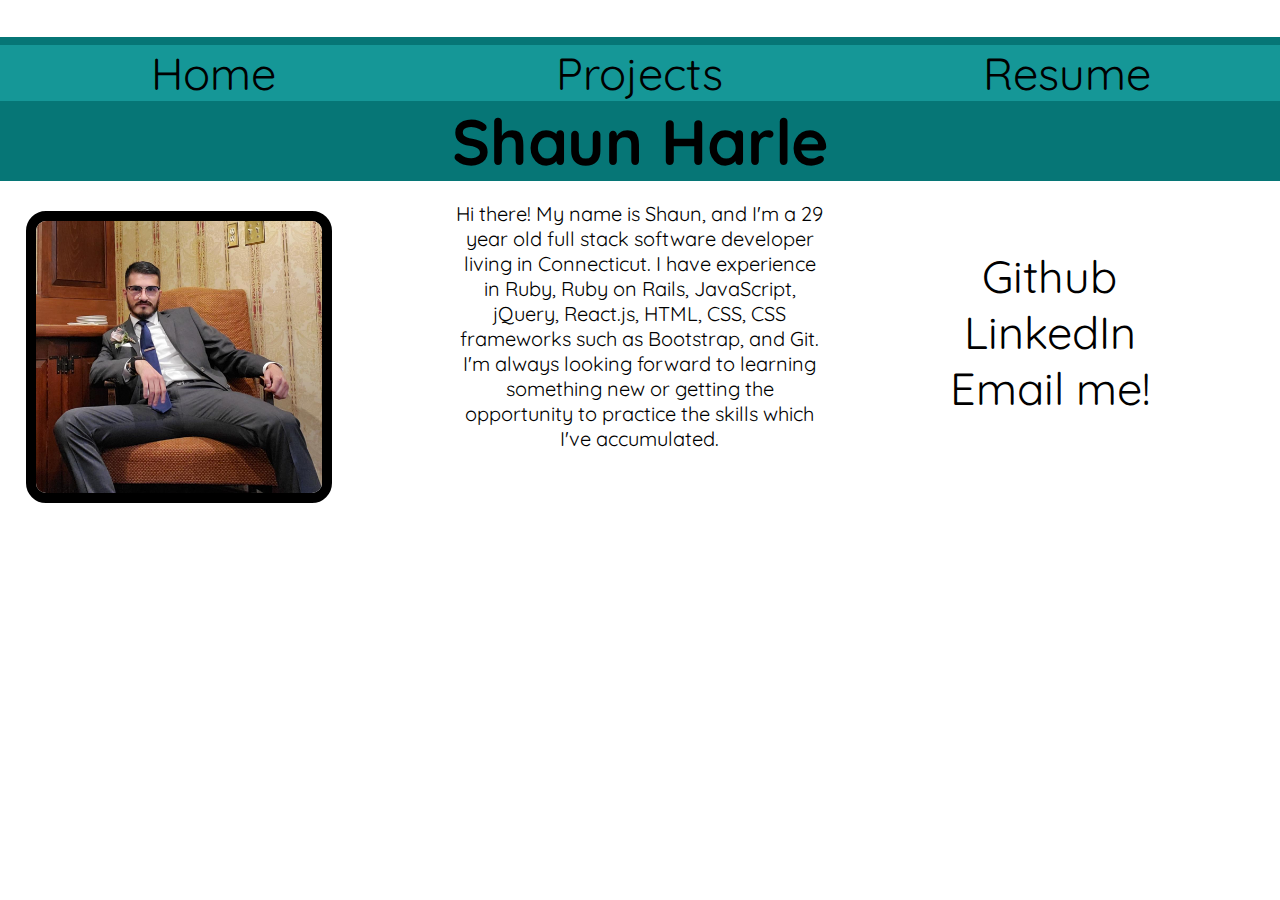
<file: index.html>
<!DOCTYPE html>

<head>
	<link
		href="https://fonts.googleapis.com/css?family=Quicksand"
		rel="stylesheet"
	/>
	<link rel="stylesheet" href="style.css" />
	<title>Shaun Harle</title>
</head>

<body>
	<div class="topnav">
		<a class="column" href="index.html">Home</a>
		<a class="column" href="projects.html">Projects</a>
		<a class="column" href="shaun_harle_resume.pdf" target="_blank">Resume</a>
	</div>
	<h1>Shaun Harle</h1>
	<div id="container">
		<div class="column" id="profilePic"><img src="wedding shot.jpg" /></div>
		<div class="column" id="infoblurb">
			<p>
				Hi there! My name is Shaun, and I'm a 29 year old full stack software
				developer living in Connecticut. I have experience in Ruby, Ruby on
				Rails, JavaScript, jQuery, React.js, HTML, CSS, CSS frameworks such as
				Bootstrap, and Git. I'm always looking forward to learning something new
				or getting the opportunity to practice the skills which I've
				accumulated.
			</p>
		</div>
		<div class="column" id="contactinfo">
			<h3></h3>
			<ul>
				<li><a href="http://github.com/shaunharle">Github</a></li>
				<li><a href="http://www.linkedin.com/in/shaun-harle">LinkedIn</a></li>
				<li><a href="shaun.harle@gmail.com">Email me!</a></li>
			</ul>
		</div>
	</div>
</body>
</file>
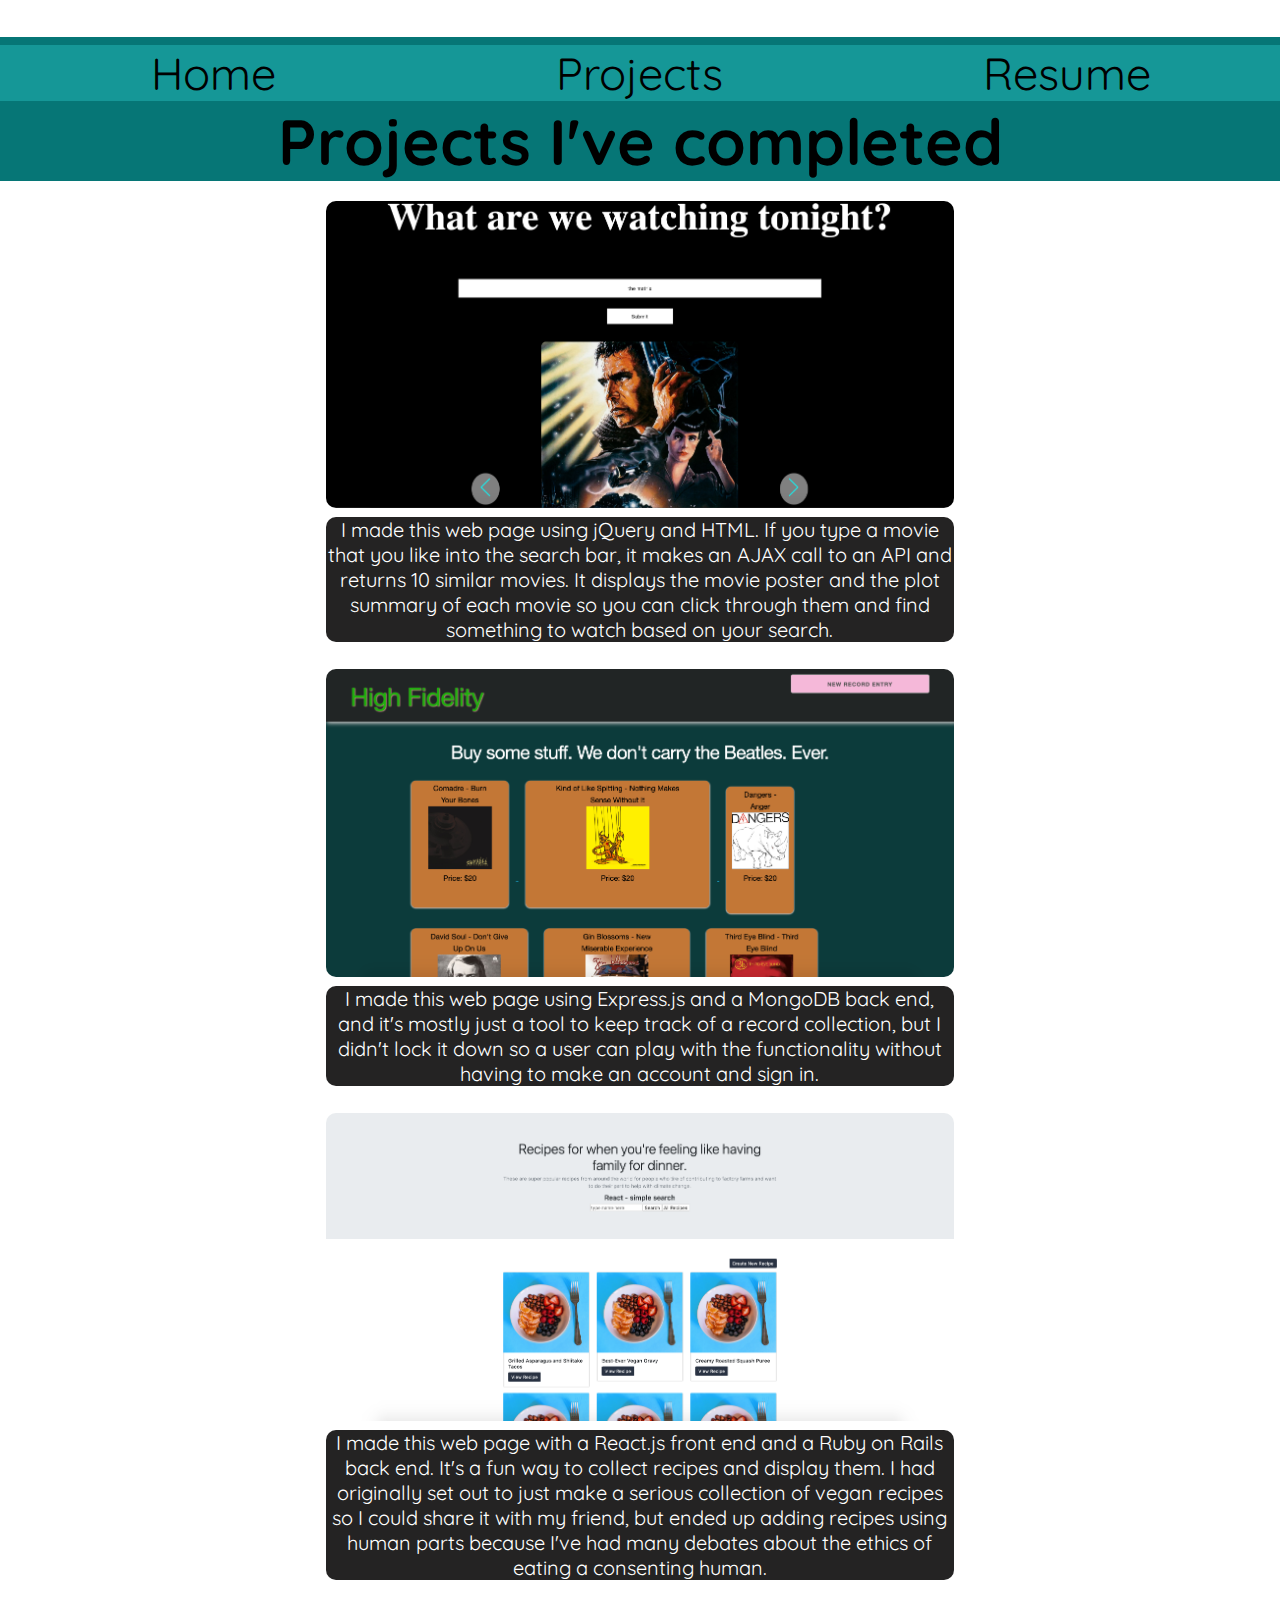
<file: projects.html>
<!DOCTYPE html>
<html lang="en">
	<head>
		<link
			href="https://fonts.googleapis.com/css?family=Quicksand"
			rel="stylesheet"
		/>
		<link rel="stylesheet" href="style.css" />
		<title>Projects</title>
	</head>
	<body>
		<div class="topnav">
			<a class="column" href="index.html">Home</a>
			<a class="column" href="projects.html">Projects</a>
			<a class="column" href="shaun_harle_resume.pdf" target="_blank">Resume</a>
		</div>
		<h1>Projects I've completed</h1>
		<br />
		<div id="content">
			<div class="individual">
				<a href="http://defeated-money.surge.sh/"
					><img
						class="projects"
						src="movies.jpg"
						alt="The Movie Database API was used for this app"
				/></a>

				<p class="projectblurb">
					I made this web page using jQuery and HTML. If you type a movie that
					you like into the search bar, it makes an AJAX call to an API and
					returns 10 similar movies. It displays the movie poster and the plot
					summary of each movie so you can click through them and find something
					to watch based on your search.
				</p>
			</div>
			<div class="individual">
				<a href="https://rocky-anchorage-77709.herokuapp.com/music"
					><img
						class="projects"
						src="turntable.jpg"
						alt="High Fidelity is a record catalogue app made in EJS"
				/></a>
				<p class="projectblurb">
					I made this web page using Express.js and a MongoDB back end, and it's
					mostly just a tool to keep track of a record collection, but I didn't
					lock it down so a user can play with the functionality without having
					to make an account and sign in.
				</p>
			</div>
			<div class="individual">
				<a href="https://soylentgreen.herokuapp.com/"
					><img class="projects" src="salad.jpeg"
				/></a>
				<p class="projectblurb">
					I made this web page with a React.js front end and a Ruby on Rails
					back end. It's a fun way to collect recipes and display them. I had
					originally set out to just make a serious collection of vegan recipes
					so I could share it with my friend, but ended up adding recipes using
					human parts because I've had many debates about the ethics of eating a
					consenting human.
				</p>
			</div>
		</div>
	</body>
</html>
</file>
<file: style.css>
body {
	font-family: "Quicksand", sans-serif;
	background-color: white;
	margin: auto;
	text-align: center;
	color: rgb(255, 255, 255);
	align-content: center;
}

.topnav {
	margin-top: 1em;
	width: 100%;
	font-size: 5vh;
}

#contactinfo a {
	color: black;
	text-decoration: none;
	font-size: 5vh;
}
#contactinfo a:hover,
a:active {
	background-color: rgba(0, 0, 255, 0.228);
}

h1 {
	font-family: "Quicksand", sans-serif;
	font-size: 4em;
	color: black;
	text-align: center;
	background: rgb(6, 118, 118);
	margin: -8px -8px 0 -8px;
}
ul {
	list-style-type: none;
	margin: 0;
	padding: 0;
}
#container {
	width: 96%;
	margin: auto;
}
.column {
	width: 33.33333333%;
	float: left;
}
.column img {
	width: 90%;
	height: auto;
}

#contactinfo {
	text-align: center;
	margin-top: 3em;
}

#profilePic img {
	margin: 30px 0px 0px 0px;
	border: 10px solid black;
	border-radius: 20px;
	position: relative;
	/* max-width: 30%; */
}
#infoblurb p {
	font-size: 20px;
	max-width: 95%;
	padding: 20px;
	color: black;
	margin: 0 auto;
	text-align: center;
}

/* THIS IMG STYLING IS PRIMARILY FOR THE PROJECTS PAGE. MAY NEED TO USE CLASS FOR THIS EVENTUALLY IF WEBSITE GROWS TO MORE PAGES */
img {
	display: block;
	margin: auto;
	max-width: 70%;
	border-radius: 10px;
}

.projectblurb {
	background-color: rgb(36, 35, 35);
	width: 70%;
	margin: 1% 15% 3% 15%;
	border-radius: 10px;
}
.individual {
	font-size: 20px;
	/* height: 200px; */
	width: 70%;
	overflow-y: auto;
	bottom: 0;
}
#content {
	display: flex;
	flex-direction: column;
	align-items: center;
	/* max-width: 70%; */
}

.topnav a:link,
a:visited {
	/* padding: 14px 25px; */
	background-color: rgba(41, 194, 194, 0.441);
	text-align: center;
	text-decoration: none;
	color: black;
	display: inline-block;
}
.topnav a:hover,
a:active {
	background-color: rgba(107, 215, 215, 0.722);
}
</file>
